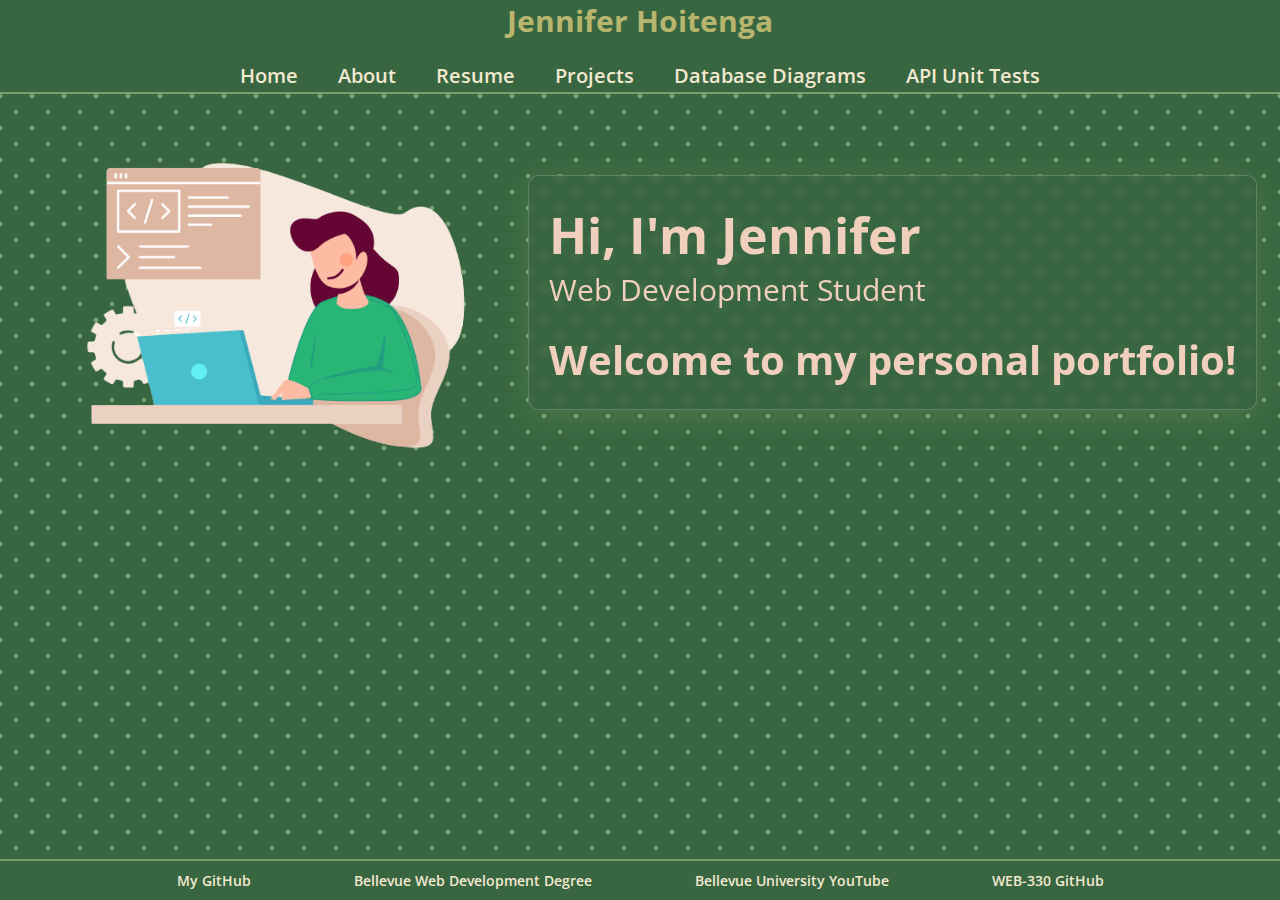
<file: index.html>
<!DOCTYPE html>
<html lang="en">
<head>
    <meta charset="UTF-8">
    <meta http-equiv="X-UA-Compatible" content="IE=edge">
    <meta name="viewport" content="width=device-width, initial-scale=1.0">
    
    <!-- FavIcon -->
    <link rel="apple-touch-icon" sizes="57x57" href="favIcon/apple-icon-57x57.png">
    <link rel="apple-touch-icon" sizes="60x60" href="favIcon/apple-icon-60x60.png">
    <link rel="apple-touch-icon" sizes="72x72" href="favIcon/apple-icon-72x72.png">
    <link rel="apple-touch-icon" sizes="76x76" href="favIcon/apple-icon-76x76.png">
    <link rel="apple-touch-icon" sizes="114x114" href="favIcon/apple-icon-114x114.png">
    <link rel="apple-touch-icon" sizes="120x120" href="favIcon/apple-icon-120x120.png">
    <link rel="apple-touch-icon" sizes="144x144" href="favIcon/apple-icon-144x144.png">
    <link rel="apple-touch-icon" sizes="152x152" href="favIcon/apple-icon-152x152.png">
    <link rel="apple-touch-icon" sizes="180x180" href="favIcon/apple-icon-180x180.png">
    <link rel="icon" type="image/png" sizes="192x192"  href="favIcon/android-icon-192x192.png">
    <link rel="icon" type="image/png" sizes="32x32" href="favIcon/favicon-32x32.png">
    <link rel="icon" type="image/png" sizes="96x96" href="favIcon/favicon-96x96.png">
    <link rel="icon" type="image/png" sizes="16x16" href="favIcon/favicon-16x16.png">
    <link rel="manifest" href="/manifest.json">
    <meta name="msapplication-TileColor" content="#ffffff">
    <meta name="msapplication-TileImage" content="/ms-icon-144x144.png">
    <meta name="theme-color" content="#ffffff">

    <!-- Stylesheets -->
    <link rel="stylesheet" href="site.css">
    <link rel="preconnect" href="https://fonts.googleapis.com">
    <link rel="preconnect" href="https://fonts.gstatic.com" crossorigin>
    <link href="https://fonts.googleapis.com/css2?family=Open+Sans:ital,wght@0,300;0,400;0,500;0,600;0,700;0,800;1,600;1,700;1,800&display=swap" rel="stylesheet">
    <link rel="stylesheet" href="https://cdnjs.cloudflare.com/ajax/libs/animate.css/4.1.1/animate.min.css"/>
    
    <!-- JavaScript references -->
    <script src="header.js"></script>
    <script src="footer.js"></script>

    <title>Jennifer Hoitenga's Portfolio</title>
</head>
<body style="background: radial-gradient(circle, #74a169 10%, transparent 11%),radial-gradient(circle at bottom left, #74a169 5%, transparent 6%),radial-gradient(circle at bottom right, #74a169 5%, transparent 6%),radial-gradient(circle at top left, #74a169 5%, transparent 6%),radial-gradient(circle at top right, #74a169 5%, transparent 6%);
background-size: 2em 2em;
background-color: #386641;
opacity: 1">

  <div class="top">
    <header-component></header-component>
  </div>
     
       <section>
        <div class="container">
          <div class="title">
            <img class="computer" src="./images/programmer.png" alt="Computer"/>
            <div class="content">
              <h1 class="intro animate__animated animate__fadeInDownBig">Hi, I'm Jennifer</h1>
              <p class="intro2 animate__animated animate__fadeInDown animate__delay-1s">Web Development Student</p>
              <br>
              <h2 class="intro3 animate__animated animate__fadeInLeftBig animate__delay-2s">Welcome to my personal portfolio!</h2>
              <br>
            </div>
          </div>
        </div>
      </section>
       
      
       <!-- Footer -->
       <footer-component></footer-component>

   </body>
 </html>
</file>
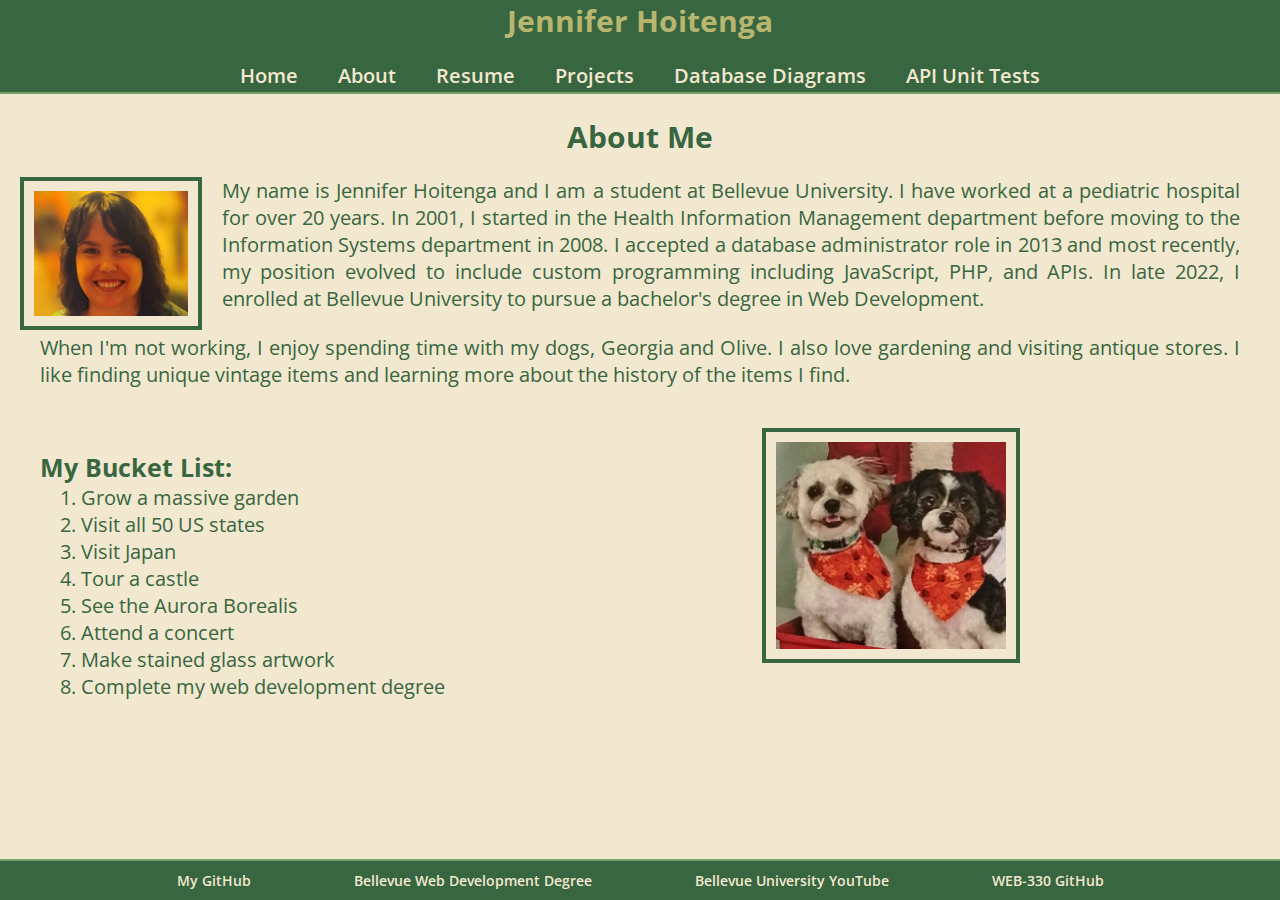
<file: about.html>
<!DOCTYPE html>
<html lang="en">
<head>
    <meta charset="UTF-8">
    <meta http-equiv="X-UA-Compatible" content="IE=edge">
    <meta name="viewport" content="width=device-width, initial-scale=1.0">
    
    <!-- FavIcon -->
    <link rel="apple-touch-icon" sizes="57x57" href="favIcon/apple-icon-57x57.png">
    <link rel="apple-touch-icon" sizes="60x60" href="favIcon/apple-icon-60x60.png">
    <link rel="apple-touch-icon" sizes="72x72" href="favIcon/apple-icon-72x72.png">
    <link rel="apple-touch-icon" sizes="76x76" href="favIcon/apple-icon-76x76.png">
    <link rel="apple-touch-icon" sizes="114x114" href="favIcon/apple-icon-114x114.png">
    <link rel="apple-touch-icon" sizes="120x120" href="favIcon/apple-icon-120x120.png">
    <link rel="apple-touch-icon" sizes="144x144" href="favIcon/apple-icon-144x144.png">
    <link rel="apple-touch-icon" sizes="152x152" href="favIcon/apple-icon-152x152.png">
    <link rel="apple-touch-icon" sizes="180x180" href="favIcon/apple-icon-180x180.png">
    <link rel="icon" type="image/png" sizes="192x192"  href="favIcon/android-icon-192x192.png">
    <link rel="icon" type="image/png" sizes="32x32" href="favIcon/favicon-32x32.png">
    <link rel="icon" type="image/png" sizes="96x96" href="favIcon/favicon-96x96.png">
    <link rel="icon" type="image/png" sizes="16x16" href="favIcon/favicon-16x16.png">
    <link rel="manifest" href="/manifest.json">
    <meta name="msapplication-TileColor" content="#ffffff">
    <meta name="msapplication-TileImage" content="/ms-icon-144x144.png">
    <meta name="theme-color" content="#ffffff">
        
    <!-- Stylesheets -->
    <link rel="stylesheet" href="site.css">
    <link rel="preconnect" href="https://fonts.googleapis.com">
    <link rel="preconnect" href="https://fonts.gstatic.com" crossorigin>
    <link href="https://fonts.googleapis.com/css2?family=Open+Sans:ital,wght@0,300;0,400;0,500;0,600;0,700;0,800;1,600;1,700;1,800&display=swap" rel="stylesheet">
    
    <!-- JavaScript references -->
    <script src="header.js"></script>
    <script src="footer.js"></script>

    <title>Jennifer Hoitenga - About</title>
</head>

<body style="background-color: #f2e8cf;">

<div class="top">
<header-component></header-component>
</div>

<br>
<h1 style="text-align: center;">About Me</h1>

<div class="container1">
    <div>
      <img class="jen" src="./images/jen.png" alt="Jennifer Hoitenga">
    </div>
    <div class="text">
      <p>My name is Jennifer Hoitenga and I am a student at Bellevue University. I have worked at a pediatric hospital for over 20 years. In 2001, I started in the Health Information Management department before moving to the Information Systems department in 2008. I accepted a database administrator role in 2013 and most recently, my position evolved to include custom programming including JavaScript, PHP, and APIs. In late 2022, I enrolled at Bellevue University to pursue a bachelor's degree in Web Development.</p>
        <br>
        <p>When I'm not working, I enjoy spending time with my dogs, Georgia and Olive. I also love gardening and visiting antique stores. I like finding unique vintage items and learning more about the history of the items I find.</p>
    </div>
  </div>

<div class="container1">
  <div><img class="ong" src="./images/ong.jpg" alt="Georgia and Olive">
<br>
</div>  
<div class="text">
    <h2>My Bucket List:</h2>
        <ol>
            <li>Grow a massive garden</li>
            <li>Visit all 50 US states</li>
            <li>Visit Japan</li>
            <li>Tour a castle</li>
            <li>See the Aurora Borealis</li>
            <li>Attend a concert</li>
            <li>Make stained glass artwork</li>
            <li>Complete my web development degree</li>
        </ol>
</div> 
</div>

<!-- Footer -->
<footer-component></footer-component>
</body>
</html>
</file>
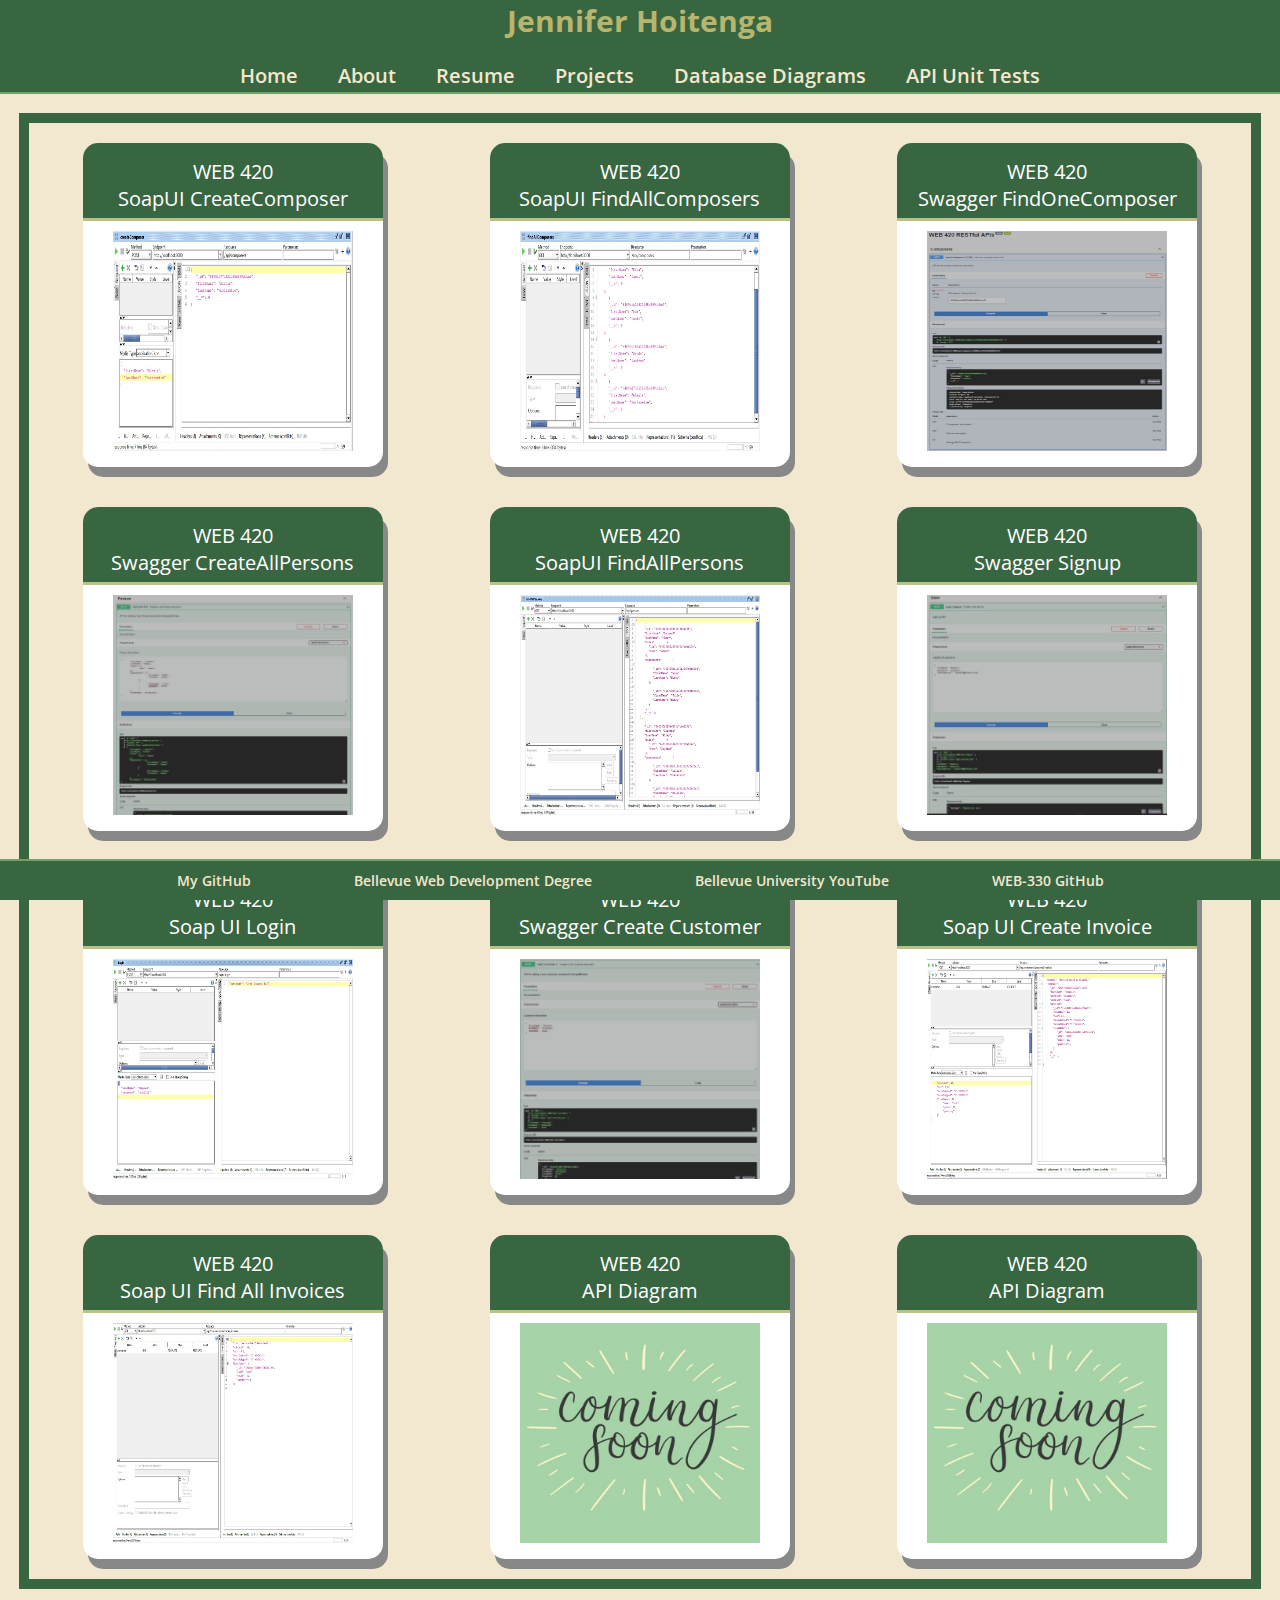
<file: api.html>
<!DOCTYPE html>
<html lang="en">
<head>
    <meta charset="UTF-8">
    <meta http-equiv="X-UA-Compatible" content="IE=edge">
    <meta name="viewport" content="width=device-width, initial-scale=1.0">

        <!-- FavIcon -->
        <link rel="apple-touch-icon" sizes="57x57" href="favIcon/apple-icon-57x57.png">
        <link rel="apple-touch-icon" sizes="60x60" href="favIcon/apple-icon-60x60.png">
        <link rel="apple-touch-icon" sizes="72x72" href="favIcon/apple-icon-72x72.png">
        <link rel="apple-touch-icon" sizes="76x76" href="favIcon/apple-icon-76x76.png">
        <link rel="apple-touch-icon" sizes="114x114" href="favIcon/apple-icon-114x114.png">
        <link rel="apple-touch-icon" sizes="120x120" href="favIcon/apple-icon-120x120.png">
        <link rel="apple-touch-icon" sizes="144x144" href="favIcon/apple-icon-144x144.png">
        <link rel="apple-touch-icon" sizes="152x152" href="favIcon/apple-icon-152x152.png">
        <link rel="apple-touch-icon" sizes="180x180" href="favIcon/apple-icon-180x180.png">
        <link rel="icon" type="image/png" sizes="192x192"  href="favIcon/android-icon-192x192.png">
        <link rel="icon" type="image/png" sizes="32x32" href="favIcon/favicon-32x32.png">
        <link rel="icon" type="image/png" sizes="96x96" href="favIcon/favicon-96x96.png">
        <link rel="icon" type="image/png" sizes="16x16" href="favIcon/favicon-16x16.png">
        <link rel="manifest" href="/manifest.json">
        <meta name="msapplication-TileColor" content="#ffffff">
        <meta name="msapplication-TileImage" content="/ms-icon-144x144.png">
        <meta name="theme-color" content="#ffffff">
        
    <!-- Stylesheets -->
    <link rel="stylesheet" href="site.css">
    <link rel="preconnect" href="https://fonts.googleapis.com">
    <link rel="preconnect" href="https://fonts.gstatic.com" crossorigin>
    <link href="https://fonts.googleapis.com/css2?family=Open+Sans:ital,wght@0,300;0,400;0,500;0,600;0,700;0,800;1,600;1,700;1,800&display=swap" rel="stylesheet">
    
    <!-- JavaScript references -->
    <script src="header.js"></script>
    <script src="footer.js"></script>

    <title>Jennifer Hoitenga - API Unit Tests</title>
</head>
<body style="background-color: #f2e8cf;">
    <div class="top">
        <header-component></header-component>
        </div>
    
    <div>
        <div class="assign-content">
            
            <div class="grid-container">

                <div class="grid-item">
                    <div class="card">
                        <div class="card-title">WEB 420<br>SoapUI CreateComposer
                        </div>
                        <div class="card-content">
                            <p><a href="images/api_createComposer.jpg" target="_blank"><img src="images/api_createComposer.jpg" style="width: 240px; height: 220px;" alt="SoapUI createComposer"></a></p>
                        </div>
                    </div>
                </div>

                    <div class="grid-item">
                        <div class="card">
                            <div class="card-title">WEB 420<br>SoapUI FindAllComposers
                            </div>
                            <div class="card-content">
                                <p><a href="images/api_findAllComposers.jpg" target="_blank"><img src="images/api_findAllComposers.jpg" style="width: 240px; height: 220px;" alt="SoapUI findAllComposers"></a></p>
                            </div>
                        </div>
                    </div>
    
                    <div class="grid-item">
                        <div class="card">
                            <div class="card-title">WEB 420<br>Swagger FindOneComposer
                            </div>
                            <div class="card-content">
                                <p><a href="images/api_findOneComposer.jpg" target="_blank"><img src="images/api_findOneComposer.jpg" style="width: 240px; height: 220px;" alt="Swagger findOneComposer"></a></p>
                            </div>
                        </div>
                    </div>

                    <div class="grid-item">
                        <div class="card">
                            <div class="card-title">WEB 420<br>Swagger CreateAllPersons
                            </div>
                            <div class="card-content">
                                <p><a href="images/api_createPerson.jpg" target="_blank"><img src="images/api_createPerson.jpg" style="width: 240px; height: 220px;" alt="Swagger createPerson"></a></p>
                            </div>
                        </div>
                    </div>

                    <div class="grid-item">
                        <div class="card">
                            <div class="card-title">WEB 420<br>SoapUI FindAllPersons
                            </div>
                            <div class="card-content">
                                <p><a href="images/api_findAllPersons.jpg" target="_blank"><img src="images/api_findAllPersons.jpg" style="width: 240px; height: 220px;" alt="Swagger findAllPersons"></a></p>
                            </div>
                        </div>
                    </div>

                    <div class="grid-item">
                        <div class="card">
                            <div class="card-title">WEB 420<br>Swagger Signup
                            </div>
                            <div class="card-content">
                                <p><a href="images/api_signup.jpg" target="_blank"><img src="images/api_signup.jpg" style="width: 240px; height: 220px;" alt="Swagger Signup"></a></p>
                            </div>
                        </div>
                    </div>

                    <div class="grid-item">
                        <div class="card">
                            <div class="card-title">WEB 420<br>Soap UI Login
                            </div>
                            <div class="card-content">
                                <p><a href="images/api_login.jpg" target="_blank"><img src="images/api_login.jpg" style="width: 240px; height: 220px;" alt="Soap UI Login"></a></p>
                            </div>
                            </div>
                        </div>

                    <div class="grid-item">
                        <div class="card">
                            <div class="card-title">WEB 420<br>Swagger Create Customer
                            </div>
                            <div class="card-content">
                                <p><a href="images/api_createCustomer.jpg" target="_blank"><img src="images/api_createCustomer.jpg" style="width: 240px; height: 220px;" alt=""></a></p>
                            </div>
                        </div>
                    </div>

                    <div class="grid-item">
                        <div class="card">
                            <div class="card-title">WEB 420<br>Soap UI Create Invoice
                            </div>
                            <div class="card-content">
                                <p><a href="images/api_createInvoiceByUserName.jpg" target="_blank"><img src="images/api_createInvoiceByUserName.jpg" style="width: 240px; height: 220px;" alt=""></a></p>
                            </div>
                        </div>
                    </div>

                    <div class="grid-item">
                        <div class="card">
                            <div class="card-title">WEB 420<br>Soap UI Find All Invoices
                            </div>
                            <div class="card-content">
                                <p><a href="images/api_findAllInvoicesByUserName.jpg" target="_blank"><img src="images/api_findAllInvoicesByUserName.jpg" style="width: 240px; height: 220px;" alt=""></a></p>
                            </div>
                        </div>
                    </div>

                    <div class="grid-item">
                        <div class="card">
                            <div class="card-title">WEB 420<br>API Diagram
                            </div>
                            <div class="card-content">
                                <p><a href="#" target="_blank"><img src="images/comingSoon.jpg" style="width: 240px; height: 220px;" alt=""></a></p>
                            </div>
                        </div>
                    </div>

                    <div class="grid-item">
                        <div class="card">
                            <div class="card-title">WEB 420<br>API Diagram
                            </div>
                            <div class="card-content">
                                <p><a href="#" target="_blank"><img src="images/comingSoon.jpg" style="width: 240px; height: 220px;" alt=""></a></p>
                            </div>
                        </div>
                    </div>
                    
                </div>
            </div>
        </div>
    </div>

    <!-- Footer -->
    <footer-component></footer-component>

</body>
</html>
</file>
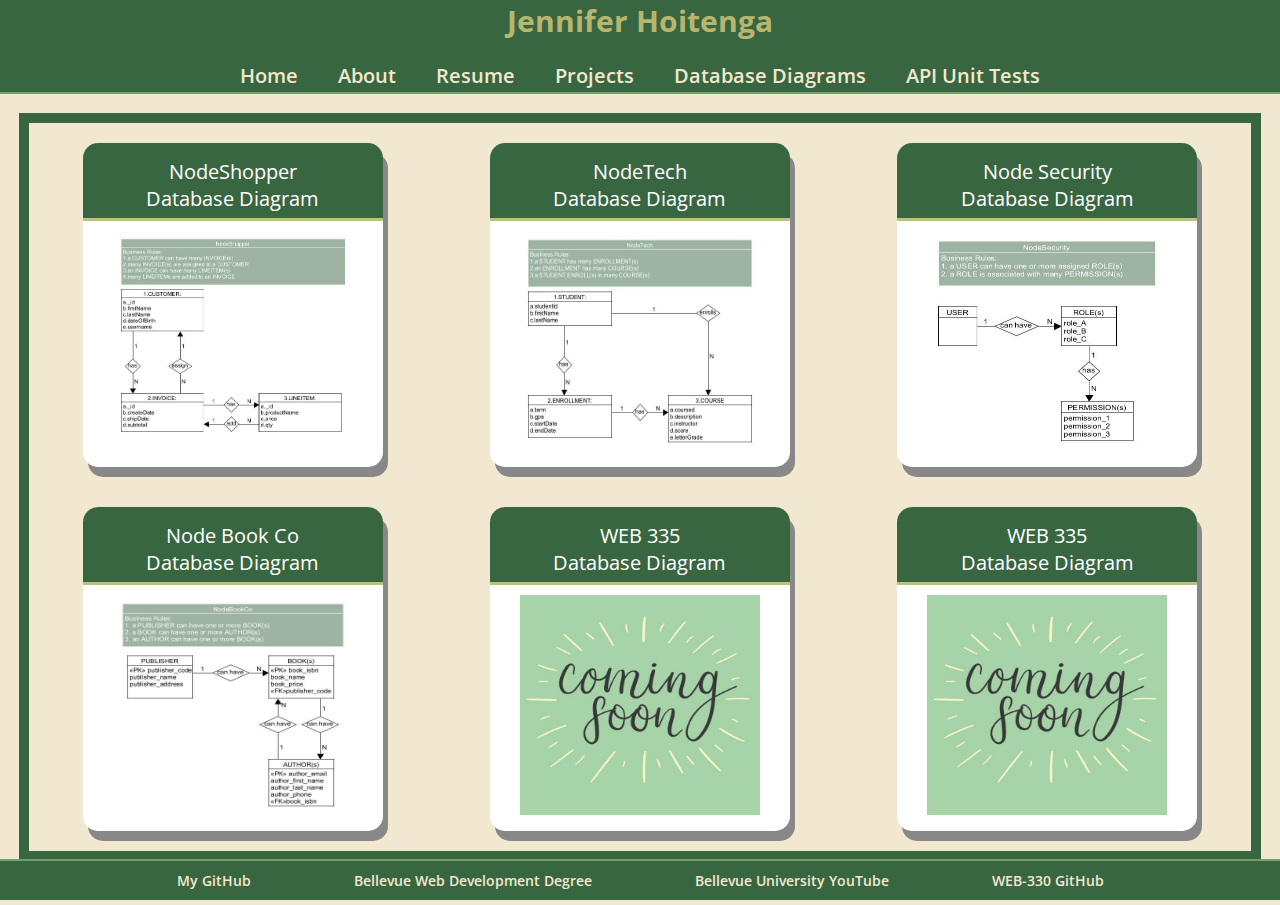
<file: database-diagrams.html>
<!DOCTYPE html>
<html lang="en">
<head>
    <meta charset="UTF-8">
    <meta http-equiv="X-UA-Compatible" content="IE=edge">
    <meta name="viewport" content="width=device-width, initial-scale=1.0">

        <!-- FavIcon -->
        <link rel="apple-touch-icon" sizes="57x57" href="favIcon/apple-icon-57x57.png">
        <link rel="apple-touch-icon" sizes="60x60" href="favIcon/apple-icon-60x60.png">
        <link rel="apple-touch-icon" sizes="72x72" href="favIcon/apple-icon-72x72.png">
        <link rel="apple-touch-icon" sizes="76x76" href="favIcon/apple-icon-76x76.png">
        <link rel="apple-touch-icon" sizes="114x114" href="favIcon/apple-icon-114x114.png">
        <link rel="apple-touch-icon" sizes="120x120" href="favIcon/apple-icon-120x120.png">
        <link rel="apple-touch-icon" sizes="144x144" href="favIcon/apple-icon-144x144.png">
        <link rel="apple-touch-icon" sizes="152x152" href="favIcon/apple-icon-152x152.png">
        <link rel="apple-touch-icon" sizes="180x180" href="favIcon/apple-icon-180x180.png">
        <link rel="icon" type="image/png" sizes="192x192"  href="favIcon/android-icon-192x192.png">
        <link rel="icon" type="image/png" sizes="32x32" href="favIcon/favicon-32x32.png">
        <link rel="icon" type="image/png" sizes="96x96" href="favIcon/favicon-96x96.png">
        <link rel="icon" type="image/png" sizes="16x16" href="favIcon/favicon-16x16.png">
        <link rel="manifest" href="/manifest.json">
        <meta name="msapplication-TileColor" content="#ffffff">
        <meta name="msapplication-TileImage" content="/ms-icon-144x144.png">
        <meta name="theme-color" content="#ffffff">
        
    <!-- Stylesheets -->
    <link rel="stylesheet" href="site.css">
    <link rel="preconnect" href="https://fonts.googleapis.com">
    <link rel="preconnect" href="https://fonts.gstatic.com" crossorigin>
    <link href="https://fonts.googleapis.com/css2?family=Open+Sans:ital,wght@0,300;0,400;0,500;0,600;0,700;0,800;1,600;1,700;1,800&display=swap" rel="stylesheet">

    <!-- JavaScript references -->
    <script src="header.js"></script>
    <script src="footer.js"></script>

    <title>Jennifer Hoitenga - Database Diagrams</title>
</head>
<body style="background-color: #f2e8cf;">
    <div class="top">
        <header-component></header-component>
        </div>
    
    <div>
        <div class="assign-content">
            
            <div class="grid-container">

                <div class="grid-item">
                    <div class="card">
                        <div class="card-title">NodeShopper<br>Database Diagram
                        </div>
                        <div class="card-content">
                            <p><a href="images/NodeShopper.jpg" target="_blank"><img src="images/NodeShopper.jpg" style="width: 240px; height: 220px;" alt="Node Shopper Diagram"></a></p>
                        </div>
                    </div>
                </div>

                    <div class="grid-item">
                        <div class="card">
                            <div class="card-title">NodeTech<br>Database Diagram
                            </div>
                            <div class="card-content">
                                <p><a href="images/NodeTech.jpg" target="_blank"><img src="images/NodeTech.jpg" style="width: 240px; height: 220px;" alt="Node Tech Diagram"></a></p>
                            </div>
                        </div>
                    </div>
    
                    <div class="grid-item">
                        <div class="card">
                            <div class="card-title">Node Security<br>Database Diagram
                            </div>
                            <div class="card-content">
                                <p><a href="images/NodeSecurity.jpg" target="_blank"><img src="images/NodeSecurity.jpg" style="width: 240px; height: 220px;" alt="Node Security Diagram"></a></p>
                            </div>
                        </div>
                    </div>

                    <div class="grid-item">
                        <div class="card">
                            <div class="card-title">Node Book Co<br>Database Diagram
                            </div>
                            <div class="card-content">
                                <p><a href="images/NodeBookCo.jpg" target="_blank"><img src="images/NodeBookCo.jpg" style="width: 240px; height: 220px;" alt="Node Book Co Diagram"></a></p>
                            </div>
                        </div>
                    </div>

                    <div class="grid-item">
                        <div class="card">
                            <div class="card-title">WEB 335<br>Database Diagram
                            </div>
                            <div class="card-content">
                                <p><a href="#" target="_blank"><img src="images/comingSoon.jpg" style="width: 240px; height: 220px;" alt=""></a></p>
                            </div>
                        </div>
                    </div>

                    <div class="grid-item">
                        <div class="card">
                            <div class="card-title">WEB 335<br>Database Diagram
                            </div>
                            <div class="card-content">
                                <p><a href="#" target="_blank"><img src="images/comingSoon.jpg" style="width: 240px; height: 220px;" alt=""></a></p>
                            </div>
                        </div>
                    </div>

                </div>
            </div>
        </div>
    </div>

    <!-- Footer -->
    <footer-component></footer-component>

</body>
</html>
</file>
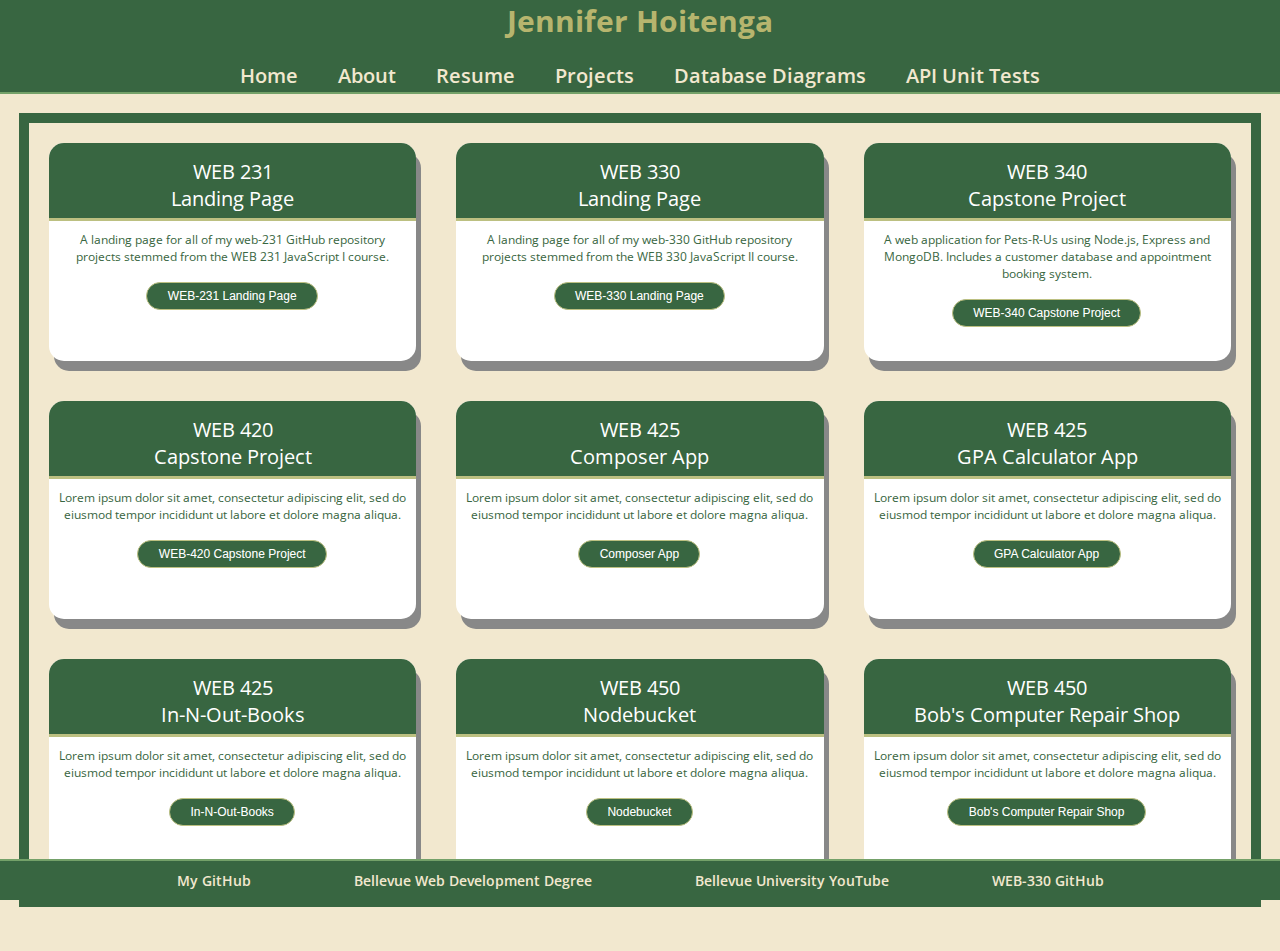
<file: project.html>
<!DOCTYPE html>
<html lang="en">
<head>
    <meta charset="UTF-8">
    <meta http-equiv="X-UA-Compatible" content="IE=edge">
    <meta name="viewport" content="width=device-width, initial-scale=1.0">

        <!-- FavIcon -->
        <link rel="apple-touch-icon" sizes="57x57" href="favIcon/apple-icon-57x57.png">
        <link rel="apple-touch-icon" sizes="60x60" href="favIcon/apple-icon-60x60.png">
        <link rel="apple-touch-icon" sizes="72x72" href="favIcon/apple-icon-72x72.png">
        <link rel="apple-touch-icon" sizes="76x76" href="favIcon/apple-icon-76x76.png">
        <link rel="apple-touch-icon" sizes="114x114" href="favIcon/apple-icon-114x114.png">
        <link rel="apple-touch-icon" sizes="120x120" href="favIcon/apple-icon-120x120.png">
        <link rel="apple-touch-icon" sizes="144x144" href="favIcon/apple-icon-144x144.png">
        <link rel="apple-touch-icon" sizes="152x152" href="favIcon/apple-icon-152x152.png">
        <link rel="apple-touch-icon" sizes="180x180" href="favIcon/apple-icon-180x180.png">
        <link rel="icon" type="image/png" sizes="192x192"  href="favIcon/android-icon-192x192.png">
        <link rel="icon" type="image/png" sizes="32x32" href="favIcon/favicon-32x32.png">
        <link rel="icon" type="image/png" sizes="96x96" href="favIcon/favicon-96x96.png">
        <link rel="icon" type="image/png" sizes="16x16" href="favIcon/favicon-16x16.png">
        <link rel="manifest" href="/manifest.json">
        <meta name="msapplication-TileColor" content="#ffffff">
        <meta name="msapplication-TileImage" content="/ms-icon-144x144.png">
        <meta name="theme-color" content="#ffffff">
        
    <!-- Stylesheets -->
    <link rel="stylesheet" href="site.css">
    <link rel="preconnect" href="https://fonts.googleapis.com">
    <link rel="preconnect" href="https://fonts.gstatic.com" crossorigin>
    <link href="https://fonts.googleapis.com/css2?family=Open+Sans:ital,wght@0,300;0,400;0,500;0,600;0,700;0,800;1,600;1,700;1,800&display=swap" rel="stylesheet">

    
    <!-- JavaScript references -->
    <script src="header.js"></script>
    <script src="footer.js"></script>

    <title>Jennifer Hoitenga - Projects</title>
</head>
<body style="background-color: #f2e8cf;">
    <div class="top">
        <header-component></header-component>
        </div>
    
    <div>
        <div class="assign-content">
            
            <div class="grid-container">

                <div class="grid-item">
                    <div class="card">
                        <div class="card-title">WEB 231<br>Landing Page
                        </div>
                        <div class="card-content">A landing page for all of my web-231 GitHub repository projects stemmed from the WEB 231 JavaScript I course.<br><br>
                            <a href="https://jhoitenga.github.io/web-231/" target="_blank" class="button">WEB-231 Landing Page</a></p>
                        </div>
                    </div>
                </div>

                    <div class="grid-item">
                        <div class="card">
                            <div class="card-title">WEB 330<br>Landing Page
                            </div>
                            <div class="card-content">
                                A landing page for all of my web-330 GitHub repository projects stemmed from the WEB 330 JavaScript II course.<br><br>
                                <a href="https://jhoitenga.github.io/web-330/" target="_blank" class="button">WEB-330 Landing Page</a></p>
                            </div>
                        </div>
                    </div>

                    <div class="grid-item">
                        <div class="card">
                            <div class="card-title">WEB 340<br>Capstone Project
                                </div>
                                <div class="card-content">
                                    A web application for Pets-R-Us using Node.js, Express and MongoDB. Includes a customer database and appointment booking system.<br><br>
                                    <a href="https://hoitenga-petsrus.onrender.com/" target="_blank" class="button">WEB-340 Capstone Project</a></p>
                                </div>
                            </div>
                        </div>
    
                    <div class="grid-item">
                        <div class="card">
                            <div class="card-title">WEB 420<br>Capstone Project
                            </div>
                            <div class="card-content">
                                Lorem ipsum dolor sit amet, consectetur adipiscing elit, sed do eiusmod tempor incididunt ut labore et dolore magna aliqua.<br><br>
                                <a href="#" class="button">WEB-420 Capstone Project</a></p>
                            </div>
                        </div>
                    </div>

                    <div class="grid-item">
                        <div class="card">
                            <div class="card-title">WEB 425<br>Composer App
                            </div>
                            <div class="card-content">
                                Lorem ipsum dolor sit amet, consectetur adipiscing elit, sed do eiusmod tempor incididunt ut labore et dolore magna aliqua.<br><br>
                                <a href="#" class="button">Composer App</a></p>
                            </div>
                        </div>
                    </div>

                    <div class="grid-item">
                        <div class="card">
                            <div class="card-title">WEB 425<br>GPA Calculator App
                            </div>
                            <div class="card-content">
                                Lorem ipsum dolor sit amet, consectetur adipiscing elit, sed do eiusmod tempor incididunt ut labore et dolore magna aliqua.<br><br>
                                <a href="#" class="button">GPA Calculator App</a></p>
                            </div>
                        </div>
                    </div>

                    <div class="grid-item">
                        <div class="card">
                            <div class="card-title">WEB 425<br>In-N-Out-Books
                            </div>
                            <div class="card-content">
                                Lorem ipsum dolor sit amet, consectetur adipiscing elit, sed do eiusmod tempor incididunt ut labore et dolore magna aliqua.<br><br>
                                <a href="#" class="button">In-N-Out-Books</a></p>
                            </div>
                        </div>
                    </div>

                    <div class="grid-item">
                        <div class="card">
                            <div class="card-title">WEB 450<br>Nodebucket
                            </div>
                            <div class="card-content">
                                Lorem ipsum dolor sit amet, consectetur adipiscing elit, sed do eiusmod tempor incididunt ut labore et dolore magna aliqua.<br><br>
                                <a href="#" class="button">Nodebucket</a></p>
                            </div>
                            </div>
                        </div>

                    <div class="grid-item">
                        <div class="card">
                            <div class="card-title">WEB 450<br>Bob's Computer Repair Shop
                            </div>
                            <div class="card-content">
                                Lorem ipsum dolor sit amet, consectetur adipiscing elit, sed do eiusmod tempor incididunt ut labore et dolore magna aliqua.<br><br>
                                <a href="#" class="button">Bob's Computer Repair Shop</a></p>
                            </div>
                        </div>
                    </div>



                    
                </div>
            </div>
        </div>


    </div>



    <!-- Footer -->
    <footer-component></footer-component>

</body>
</html>
</file>
<file: site.css>
* {
    font-family: 'Open Sans', sans-serif;
    margin: 0;
}

html {
    padding-bottom: 25px;
    min-height: 100%;
    box-sizing: border-box;
    -moz-box-sizing: border-box;
    position: relative;
}

body {
    margin: 0;
    background-color: white;
    color: #386641;
}

.card {
    transition: 0.3s;
    background-color: white;
    box-shadow: 5px 10px #888888;
    display: inline-block;
    border-radius: 15px;
}

.card-title {
    text-align: center;
    font-size: 20px;
    color: white;
    font-weight: 400;
    background-color: #386641;
    padding-top: 15px;
    height: 60px;
    border-top-left-radius: 15px;
    border-top-right-radius: 15px;
    border-bottom: solid 3px #bcc081;
}

.card-content {
    padding: 10px;
    text-align: center;
    font-size: 12px;
    min-height: 120px;
    min-width: 120px;
}

.card:hover {
    box-shadow: rgba(6, 24, 44, 0.4) 0px 0px 0px 2px, rgba(6, 24, 44, 0.65) 0px 4px 6px -1px, rgba(255, 255, 255, 0.08) 0px 1px 0px inset;
}

.nav-bar {
    overflow: hidden;
    background-color: #386641;
    margin: 0;
    border-bottom: 2px solid #74a169;
    padding-top: 10px;
    font-weight: 600;
  }
  
.nav-bar a {
    color: #F2E8CF;
    padding: 14px 16px;
    text-decoration: none;
    font-size: 20px;
  }

.nav-bar a:hover {
    background-color: #74a169;
    color: #F2E8CF;
    border-top-left-radius: 15px;
    border-top-right-radius: 15px;
}

.top {
    text-align: center;   
    font-size: 30px;
    background-color: #386641;
    color: #B7B56E;
    margin: 0px;
    width: 100%;
}

h1 {
    font-size: 30px;
    margin-left: 20px;
    margin-right: 20px;
}

h2 {
    font-size: 25px;
    margin-left: 20px;
    margin-right: 20px;
}

p {
    font-size: 20px;
    margin-left: 20px;
    margin-right: 20px;
    text-align: justify;
}

.grid-container {
    display: grid;
    grid-template-columns: auto auto auto;
    grid-template-rows: auto auto auto auto;
    background-color: #386641;
    padding: 10px;
}

.grid-item {
    background-color: #f2e8cf;
    padding: 20px;
    font-size: 30px;
    text-align: center; 
  }

a {
    color: #bcc081;
}

a:hover {
    background-color: #74a169;
    color: white;
}

#footer {
    width: 100%;
    text-align: center;
    background-color: #386641;
    margin: 0 auto;
    border-top: 2px solid #74a169;
    font-size: 10px;
    position: fixed;
    bottom: 0;
    left: 0;
    right: 0;
    font-weight: 600;
}

#footer a {
    color: #F2E8CF;
    text-decoration: none;
    font-size: 14px;
    text-align: center;
    display: inline-block;
    transition: all .2s linear;
    padding-left: 50px;
    padding-right: 50px;
    padding-top: 10px;
    padding-bottom: 10px;
}

#footer a:hover {
    color: white;
    transition: .2s;
}

#footer:visited {
    color: darkgray;
}

.about {
    font-size: 20px;
    margin-left: 20%;
    margin-right: 20%;

}

ol {
    list-style: decimal inside;
    text-align: left;
    font-size: 20px;
    padding-bottom: 20px;
}

.skills {
    column-count: 2;
    -webkit-column-count: 2; 
    -moz-column-count: 2;
    -webkit-column-gap: 10px; 
    -moz-column-gap: 10px;
    column-gap: 10px;
}

.li {
    font-size: 20px;
}

.ong {
    border: 4px solid #386641;
    display: block;
    margin-top: 20px;
    margin-left: auto;
    margin-right: 260px;
    max-width: 18%;
    padding: 10px;
    float: right;
}

.jen {
    border: 4px solid #386641;
    margin-left: 20px;
    margin-right: 20px;
    max-width: 12%;
    padding: 10px;
    float: left;
}

.container1 {
    align-items: center;
    justify-content: center;
}

.text {
    margin-top: 20px;
    margin: 20px;
  }

.resume{
    margin-left: 60px;
    margin-right: 60px;
    width: 280px;
    padding: 10px;
}

.resumeText {
    font-size: 15px;
    text-align: left;
}

.resumeImg{
    margin-left: 60px;
    margin-right: 60px;
    padding: 10px;
}

.grid-container1 {
    display: grid;
    grid-template-columns: auto;
    grid-template-rows: auto;
    background-color: #386641;
    padding: 10px;
}

.grid-item1 {
    background-color: #f2e8cf;
    padding: 20px;
    font-size: 30px;
    text-align: center;
  }

.card1 {
    transition: 0.3s;
    height: 900px;
    background-color: white;
    box-shadow: 5px 10px #888888;
}

.assign-content {
    margin: 1.5%;
}

.container {
    position: relative;
}

.title {
    margin: auto;
    display: flex;
    align-items: center;
    text-align: center;
    justify-content: center;
    padding: 10px;

}

.computer {
    vertical-align: middle;
    float: left;
    width: 40%;
    height: auto;
    padding-top: 25px;
}

.content {
    color: #f0d0bd;
    text-align: left;
    padding-top: 25px;
    background: rgba( 56, 102, 65, 0.1 );
    box-shadow: 0 8px 32px 0 rgba( 106, 153, 78, 0.37  );
    backdrop-filter: blur( 4px );
    -webkit-backdrop-filter: blur( 4px );
    border-radius: 10px;
    border: 1px solid rgba( 255, 255, 255, 0.18 );
}
  
@media only screen and (max-width: 800px) {
    .content {
       flex-direction: column;
    }
}

@media only screen and (min-width: 1200px) {
    .intro {
        font-size: 50px;
    }
}
  
@media only screen and (min-width: 1200px) {
    .intro2 {
        font-size: 30px;
    }
}

@media only screen and (min-width: 1200px) {
    .intro3 {
        font-size: 40px;
    }
}

 /* Hide image on landing page when screen is small */
 @media only screen and (max-width: 1000px) {
    .computer {
        display: none;
    }
}

 /* Adding padding to top when screen is small */
@media only screen and (max-width: 1000px) {
    .content{
        padding-top: 60px;
    }
}

.button {
    display: inline-block;
    padding: 0.5em 1.7em;
    margin: 0 0.1em 0.1em 0;
    border: 0.16em solid #bcc081;
    background-color: #386641;
    border-radius: 2em;
    box-sizing: border-box;
    text-decoration: none;
    font-family: "Roboto", sans-serif;
    font-weight: 300;
    color: white;
    text-shadow: 0 0.04em 0.04em rgba(255, 255, 255, 0.253);
    text-align: center;
    transition: all 0.2s;
  }
  
  .button:hover {
    background-color: #74a169;
  }
</file>
